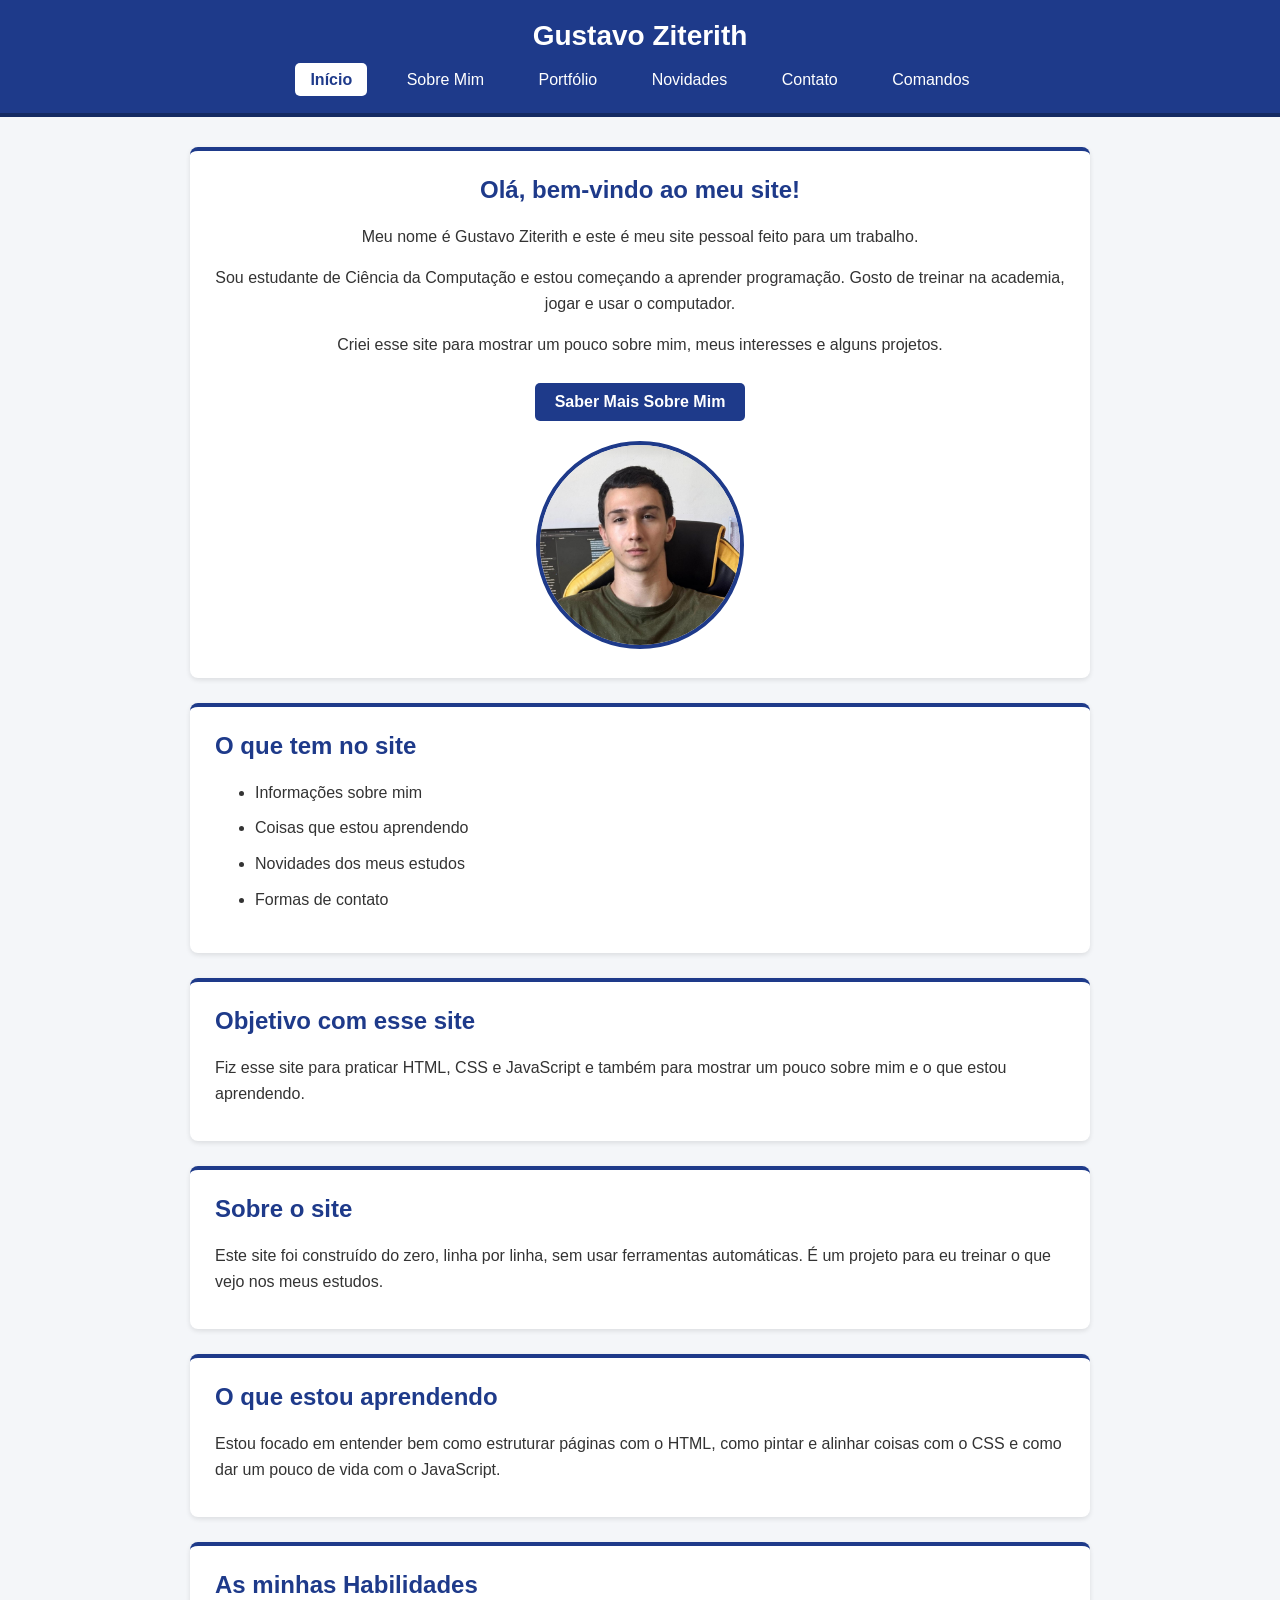
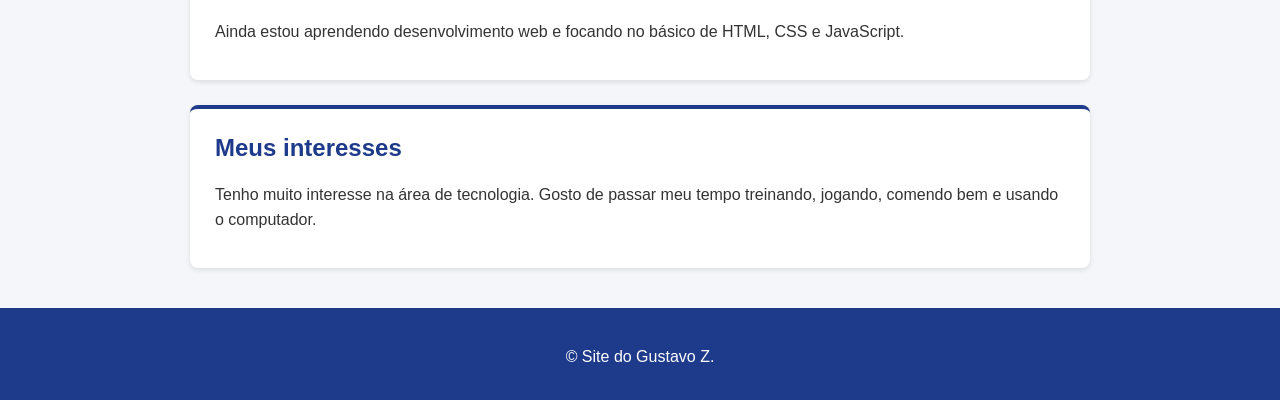
<file: index.html>
<!DOCTYPE html>
<html lang="pt-BR">

<head>
    <meta charset="UTF-8">
    <meta name="viewport" content="width=device-width, initial-scale=1.0">
    <title>Gustavo Ziterith - Início</title>
    <link rel="stylesheet" href="style.css">
</head>

<body>
    <header>
        <div class="logo">Gustavo Ziterith</div>
        <nav>
            <ul>
                <li><a href="index.html" class="active">Início</a></li>
                <li><a href="sobre.html">Sobre Mim</a></li>
                <li><a href="portfolio.html">Portfólio</a></li>
                <li><a href="novidades.html">Novidades</a></li>
                <li><a href="contato.html">Contato</a></li>
                <li><a href="comandos.html">Comandos</a></li>
            </ul>
        </nav>
    </header>

    <main>
        <section class="boas-vindas">
            <h1>Olá, bem-vindo ao meu site!</h1>
            <p>Meu nome é Gustavo Ziterith e este é meu site pessoal feito para um trabalho.</p>
            <p>Sou estudante de Ciência da Computação e estou começando a aprender programação. Gosto de treinar na
                academia, jogar e usar o computador.</p>
            <p>Criei esse site para mostrar um pouco sobre mim, meus interesses e alguns projetos.</p>
            <a href="sobre.html" class="botao">Saber Mais Sobre Mim</a>
            <div>
                <img src="GUGU.jpg" class="foto-perfil">
            </div>
        </section>

        <section class="resumo">
            <h2>O que tem no site</h2>
            <ul>
                <li>Informações sobre mim</li>
                <li>Coisas que estou aprendendo</li>
                <li>Novidades dos meus estudos</li>
                <li>Formas de contato</li>
            </ul>
        </section>

        <section class="resumo">
            <h2>Objetivo com esse site</h2>
            <p>Fiz esse site para praticar HTML, CSS e JavaScript e também para mostrar um pouco sobre mim e o que estou
                aprendendo.</p>
        </section>

        <section class="resumo">
            <h2>Sobre o site</h2>
            <p>Este site foi construído do zero, linha por linha, sem usar ferramentas automáticas. É um projeto para eu
                treinar o que vejo nos meus estudos.</p>
        </section>

        <section class="resumo">
            <h2>O que estou aprendendo</h2>
            <p>Estou focado em entender bem como estruturar páginas com o HTML, como pintar e alinhar coisas com o CSS e
                como dar um pouco de vida com o JavaScript.</p>
        </section>

        <section class="resumo">
            <h2>As minhas Habilidades</h2>
            <p>
                Ainda estou aprendendo desenvolvimento web e focando no básico de HTML, CSS e JavaScript.
            </p>
        </section>

        <section class="resumo">
            <h2>Meus interesses</h2>
            <p>
                Tenho muito interesse na área de tecnologia. Gosto de passar meu tempo treinando, jogando, comendo bem e
                usando o computador.
            </p>
        </section>
    </main>

    <footer>
        <p>&copy; Site do Gustavo Z.</p>
    </footer>
</body>

</html>
</file>
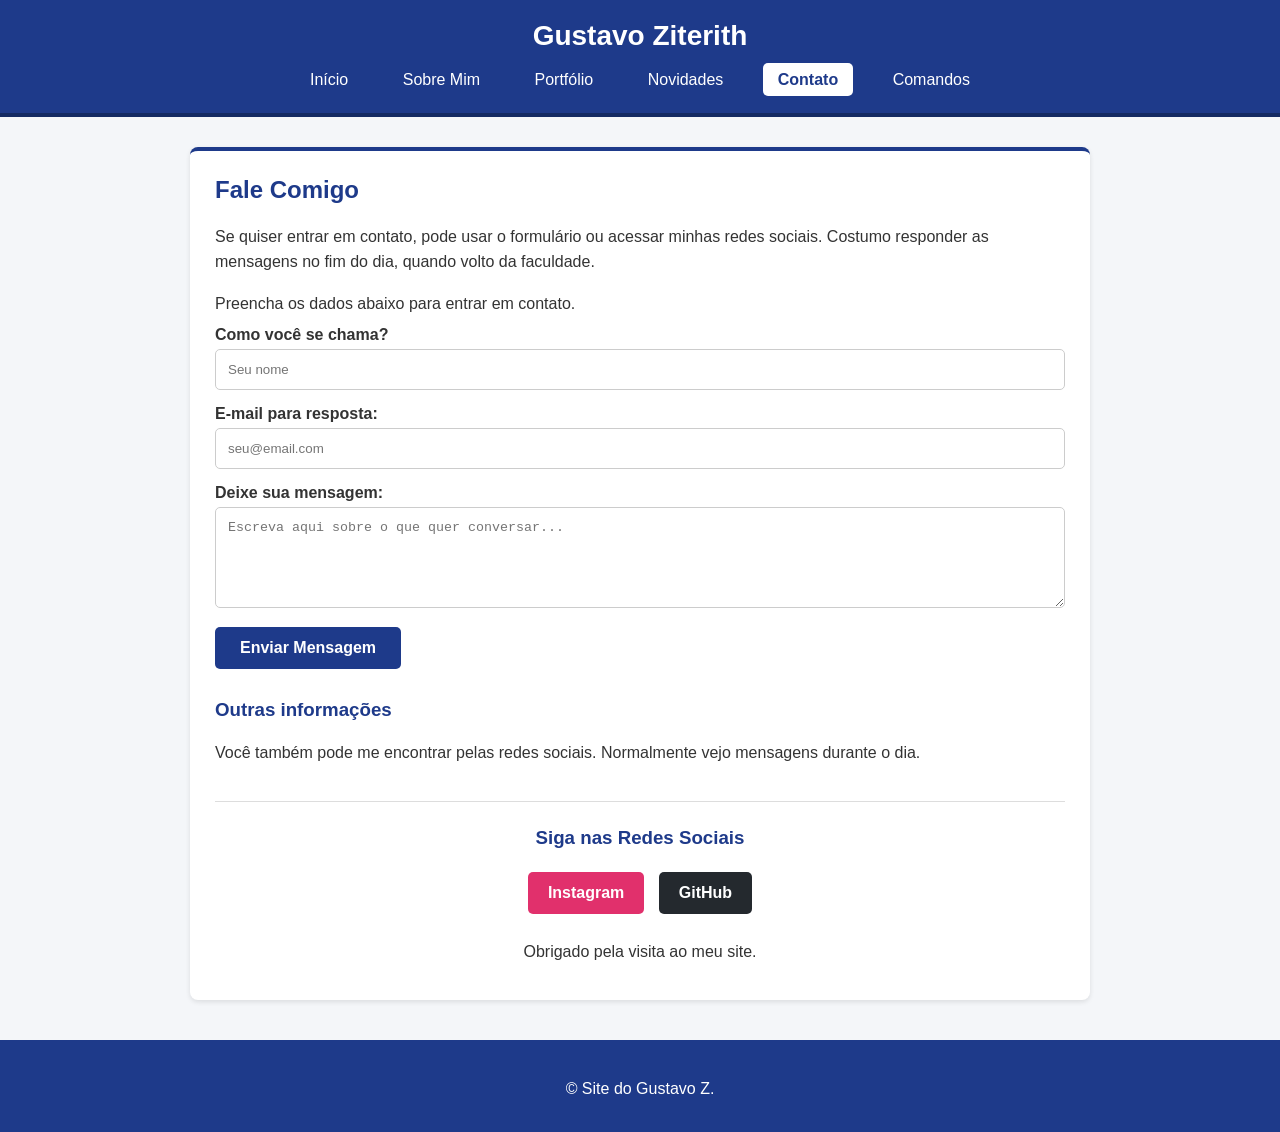
<file: contato.html>
<!DOCTYPE html>
<html lang="pt-BR">

<head>
    <meta charset="UTF-8">
    <meta name="viewport" content="width=device-width, initial-scale=1.0">
    <title>Gustavo Ziterith - Contato</title>
    <link rel="stylesheet" href="style.css">
</head>

<body>
    <header>
        <div class="logo">Gustavo Ziterith</div>
        <nav>
            <ul>
                <li><a href="index.html">Início</a></li>
                <li><a href="sobre.html">Sobre Mim</a></li>
                <li><a href="portfolio.html">Portfólio</a></li>
                <li><a href="novidades.html">Novidades</a></li>
                <li><a href="contato.html" class="active">Contato</a></li>
                <li><a href="comandos.html">Comandos</a></li>
            </ul>
        </nav>
    </header>

    <main>
        <section class="contato">
            <h2>Fale Comigo</h2>
            <p>Se quiser entrar em contato, pode usar o formulário ou acessar minhas redes sociais. Costumo responder as mensagens no fim do dia, quando volto da faculdade.</p>
            <p>Preencha os dados abaixo para entrar em contato.</p>

            <form onsubmit="enviarMensagem(event)">
                <div class="campo">
                    <label for="nome">Como você se chama?</label>
                    <input type="text" id="nome" name="nome" placeholder="Seu nome" required>
                </div>

                <div class="campo">
                    <label for="email">E-mail para resposta:</label>
                    <input type="email" id="email" name="email" placeholder="seu@email.com" required>
                </div>

                <div class="campo">
                    <label for="mensagem">Deixe sua mensagem:</label>
                    <textarea id="mensagem" name="mensagem" rows="5"
                        placeholder="Escreva aqui sobre o que quer conversar..." required></textarea>
                </div>

                <button type="submit" class="btn-enviar">Enviar Mensagem</button>
            </form>

            <div style="margin-top: 30px;">
                <h3>Outras informações</h3>
                <p>Você também pode me encontrar pelas redes sociais. Normalmente vejo mensagens durante o dia.</p>
            </div>

            <div class="redes-sociais">
                <h3>Siga nas Redes Sociais</h3>
                <a href="https://www.instagram.com/gustap2z/" target="_blank" class="instagram-link">Instagram</a>
                <a href="https://github.com/gustappz" target="_blank" class="github-link">GitHub</a>
            </div>
            
            <p style="text-align: center; margin-top: 20px;">Obrigado pela visita ao meu site.</p>
        </section>
    </main>

    <footer>
        <p>&copy; Site do Gustavo Z.</p>
    </footer>

    <script src="script.js"></script>
</body>

</html>
</file>
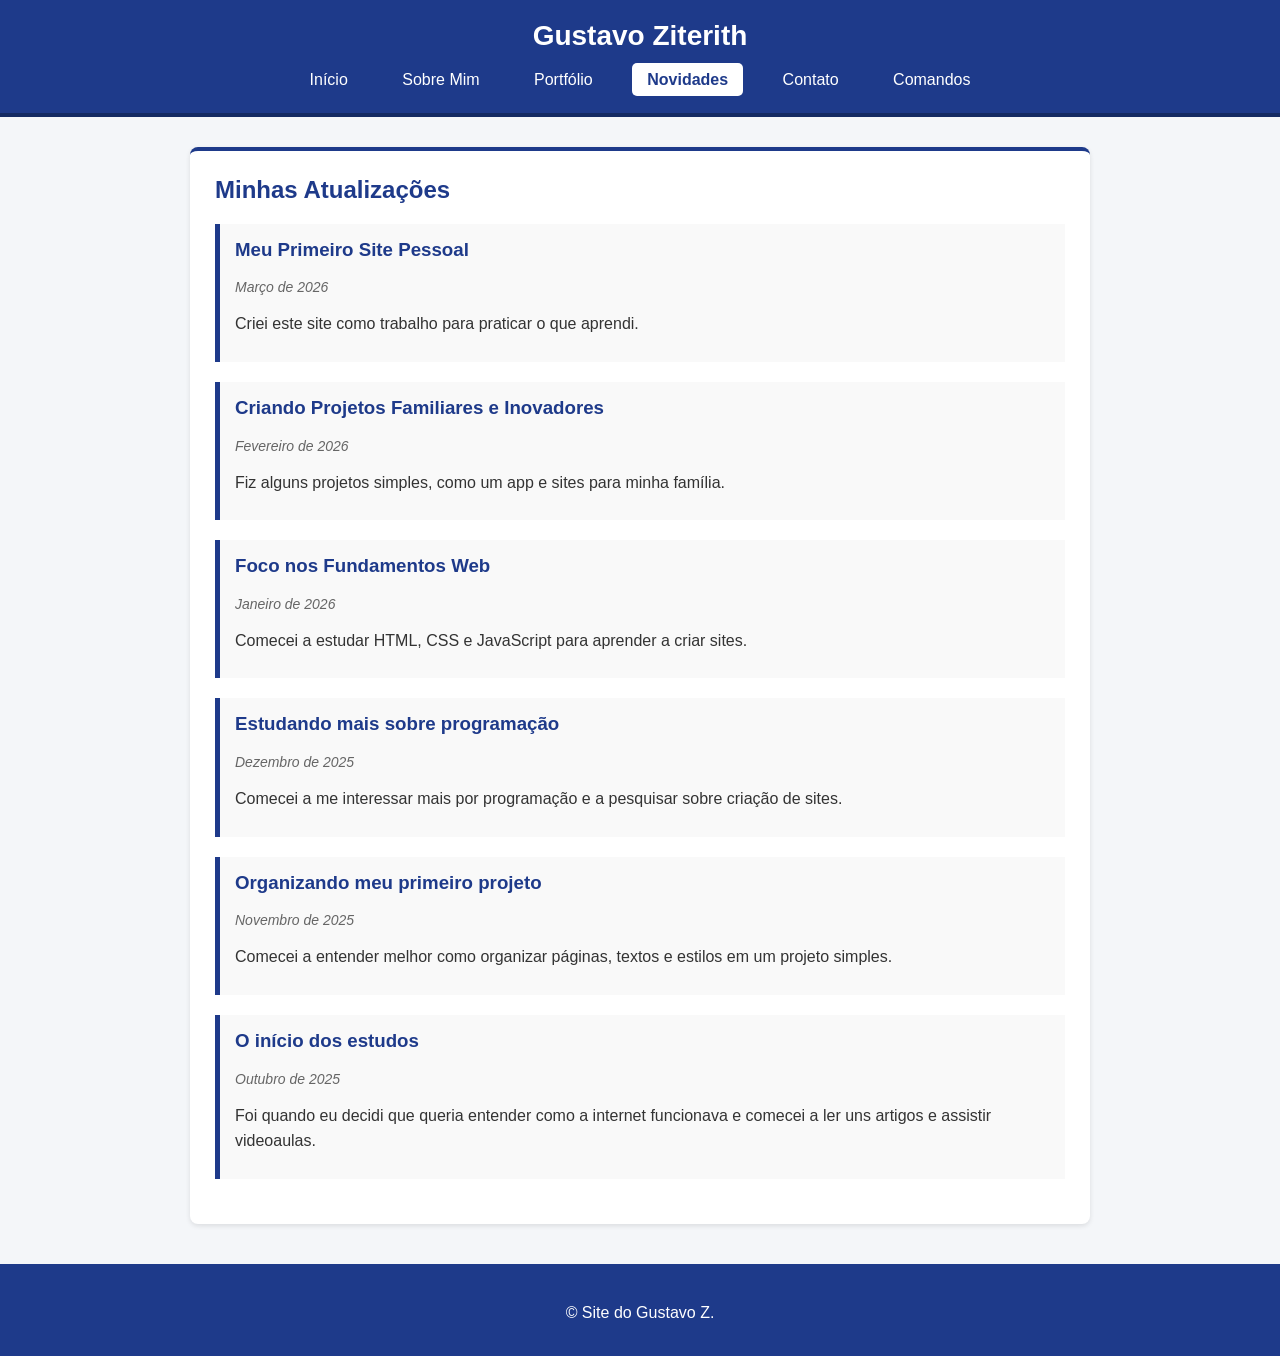
<file: novidades.html>
<!DOCTYPE html>
<html lang="pt-BR">

<head>
    <meta charset="UTF-8">
    <meta name="viewport" content="width=device-width, initial-scale=1.0">
    <title>Gustavo Ziterith - Novidades</title>
    <link rel="stylesheet" href="style.css">
</head>

<body>
    <header>
        <div class="logo">Gustavo Ziterith</div>
        <nav>
            <ul>
                <li><a href="index.html">Início</a></li>
                <li><a href="sobre.html">Sobre Mim</a></li>
                <li><a href="portfolio.html">Portfólio</a></li>
                <li><a href="novidades.html" class="active">Novidades</a></li>
                <li><a href="contato.html">Contato</a></li>
                <li><a href="comandos.html">Comandos</a></li>
            </ul>
        </nav>
    </header>

    <main>
        <section class="novidades">
            <h2>Minhas Atualizações</h2>

            <div class="noticia">
                <h3>Meu Primeiro Site Pessoal</h3>
                <span class="data">Março de 2026</span>
                <p>Criei este site como trabalho para praticar o que aprendi.</p>
            </div>

            <div class="noticia">
                <h3>Criando Projetos Familiares e Inovadores</h3>
                <span class="data">Fevereiro de 2026</span>
                <p>Fiz alguns projetos simples, como um app e sites para minha família.</p>
            </div>

            <div class="noticia">
                <h3>Foco nos Fundamentos Web</h3>
                <span class="data">Janeiro de 2026</span>
                <p>Comecei a estudar HTML, CSS e JavaScript para aprender a criar sites.</p>
            </div>

            <div class="noticia">
                <h3>Estudando mais sobre programação</h3>
                <span class="data">Dezembro de 2025</span>
                <p>Comecei a me interessar mais por programação e a pesquisar sobre criação de sites.</p>
            </div>

            <div class="noticia">
                <h3>Organizando meu primeiro projeto</h3>
                <span class="data">Novembro de 2025</span>
                <p>Comecei a entender melhor como organizar páginas, textos e estilos em um projeto simples.</p>
            </div>

            <div class="noticia">
                <h3>O início dos estudos</h3>
                <span class="data">Outubro de 2025</span>
                <p>Foi quando eu decidi que queria entender como a internet funcionava e comecei a ler uns artigos e assistir videoaulas.</p>
            </div>
        </section>
    </main>

    <footer>
        <p>&copy; Site do Gustavo Z.</p>
    </footer>
</body>

</html>
</file>
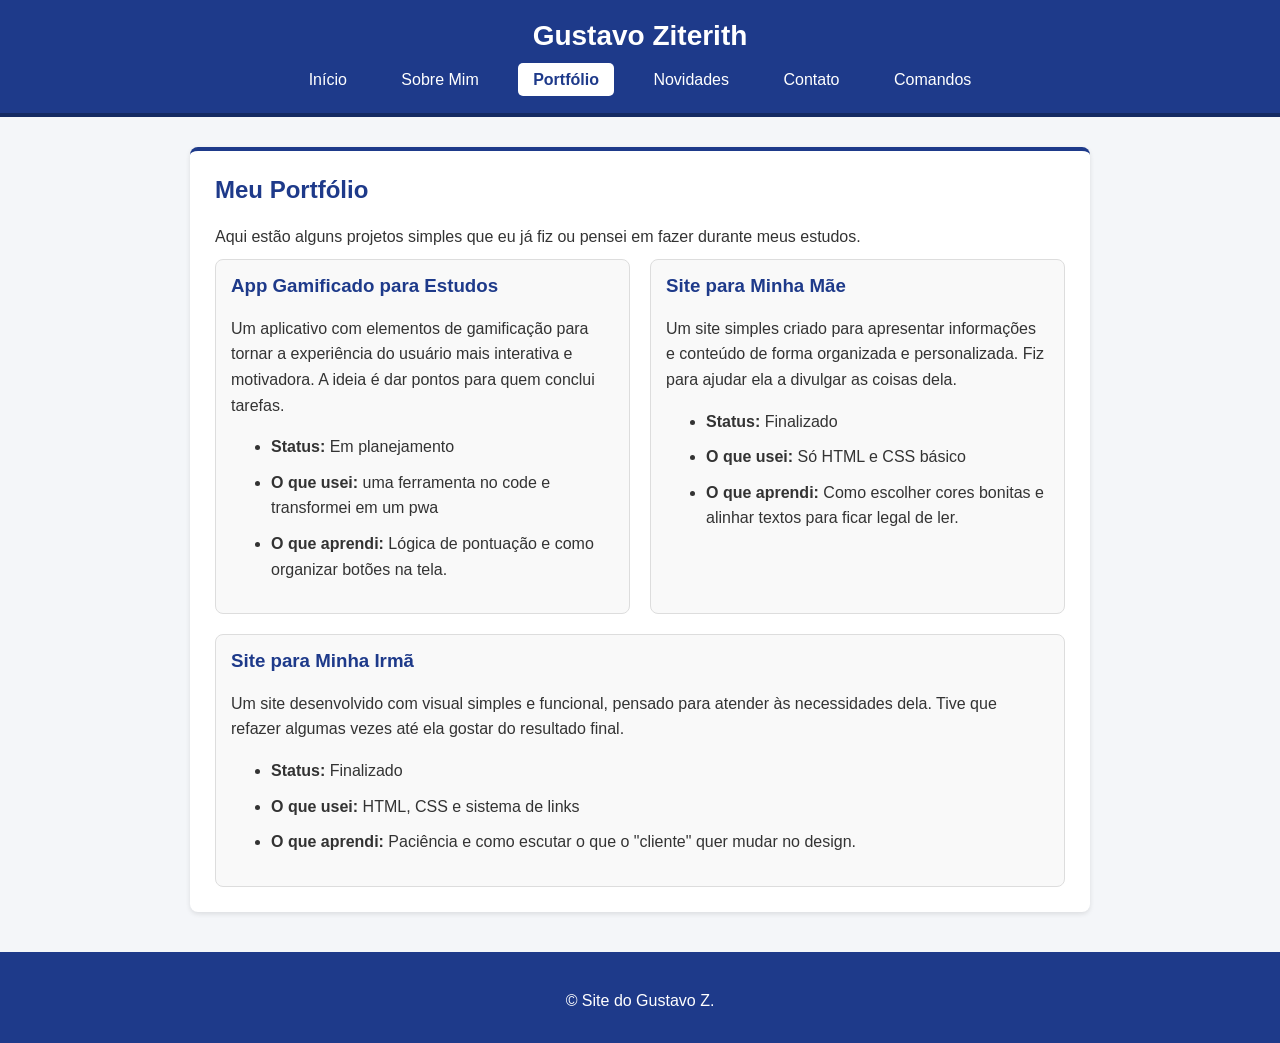
<file: portfolio.html>
<!DOCTYPE html>
<html lang="pt-BR">

<head>
    <meta charset="UTF-8">
    <meta name="viewport" content="width=device-width, initial-scale=1.0">
    <title>Gustavo Ziterith - Portfólio</title>
    <link rel="stylesheet" href="style.css">
</head>

<body>
    <header>
        <div class="logo">Gustavo Ziterith</div>
        <nav>
            <ul>
                <li><a href="index.html">Início</a></li>
                <li><a href="sobre.html">Sobre Mim</a></li>
                <li><a href="portfolio.html" class="active">Portfólio</a></li>
                <li><a href="novidades.html">Novidades</a></li>
                <li><a href="contato.html">Contato</a></li>
                <li><a href="comandos.html">Comandos</a></li>
            </ul>
        </nav>
    </header>

    <main>
        <section class="portfolio">
            <h2>Meu Portfólio</h2>
            <p>Aqui estão alguns projetos simples que eu já fiz ou pensei em fazer durante meus estudos.</p>

            <div class="projetos-grid">
                <div class="projeto-card">
                    <h3>App Gamificado para Estudos</h3>
                    <p>Um aplicativo com elementos de gamificação para tornar a experiência do usuário mais interativa e
                        motivadora. A ideia é dar pontos para quem conclui tarefas.</p>
                    <ul>
                        <li><strong>Status:</strong> Em planejamento</li>
                        <li><strong>O que usei:</strong> uma ferramenta no code e transformei em um pwa</li>
                        <li><strong>O que aprendi:</strong> Lógica de pontuação e como organizar botões na tela.</li>
                    </ul>
                </div>

                <div class="projeto-card">
                    <h3>Site para Minha Mãe</h3>
                    <p>Um site simples criado para apresentar informações e conteúdo de forma organizada e
                        personalizada. Fiz para ajudar ela a divulgar as coisas dela.</p>
                    <ul>
                        <li><strong>Status:</strong> Finalizado</li>
                        <li><strong>O que usei:</strong> Só HTML e CSS básico</li>
                        <li><strong>O que aprendi:</strong> Como escolher cores bonitas e alinhar textos para ficar
                            legal de ler.</li>
                    </ul>
                </div>

                <div class="projeto-card">
                    <h3>Site para Minha Irmã</h3>
                    <p>Um site desenvolvido com visual simples e funcional, pensado para atender às necessidades dela.
                        Tive que refazer algumas vezes até ela gostar do resultado final.</p>
                    <ul>
                        <li><strong>Status:</strong> Finalizado</li>
                        <li><strong>O que usei:</strong> HTML, CSS e sistema de links</li>
                        <li><strong>O que aprendi:</strong> Paciência e como escutar o que o "cliente" quer mudar no
                            design.</li>
                    </ul>
                </div>
            </div>
        </section>
    </main>

    <footer>
        <p>&copy; Site do Gustavo Z.</p>
    </footer>
</body>

</html>
</file>
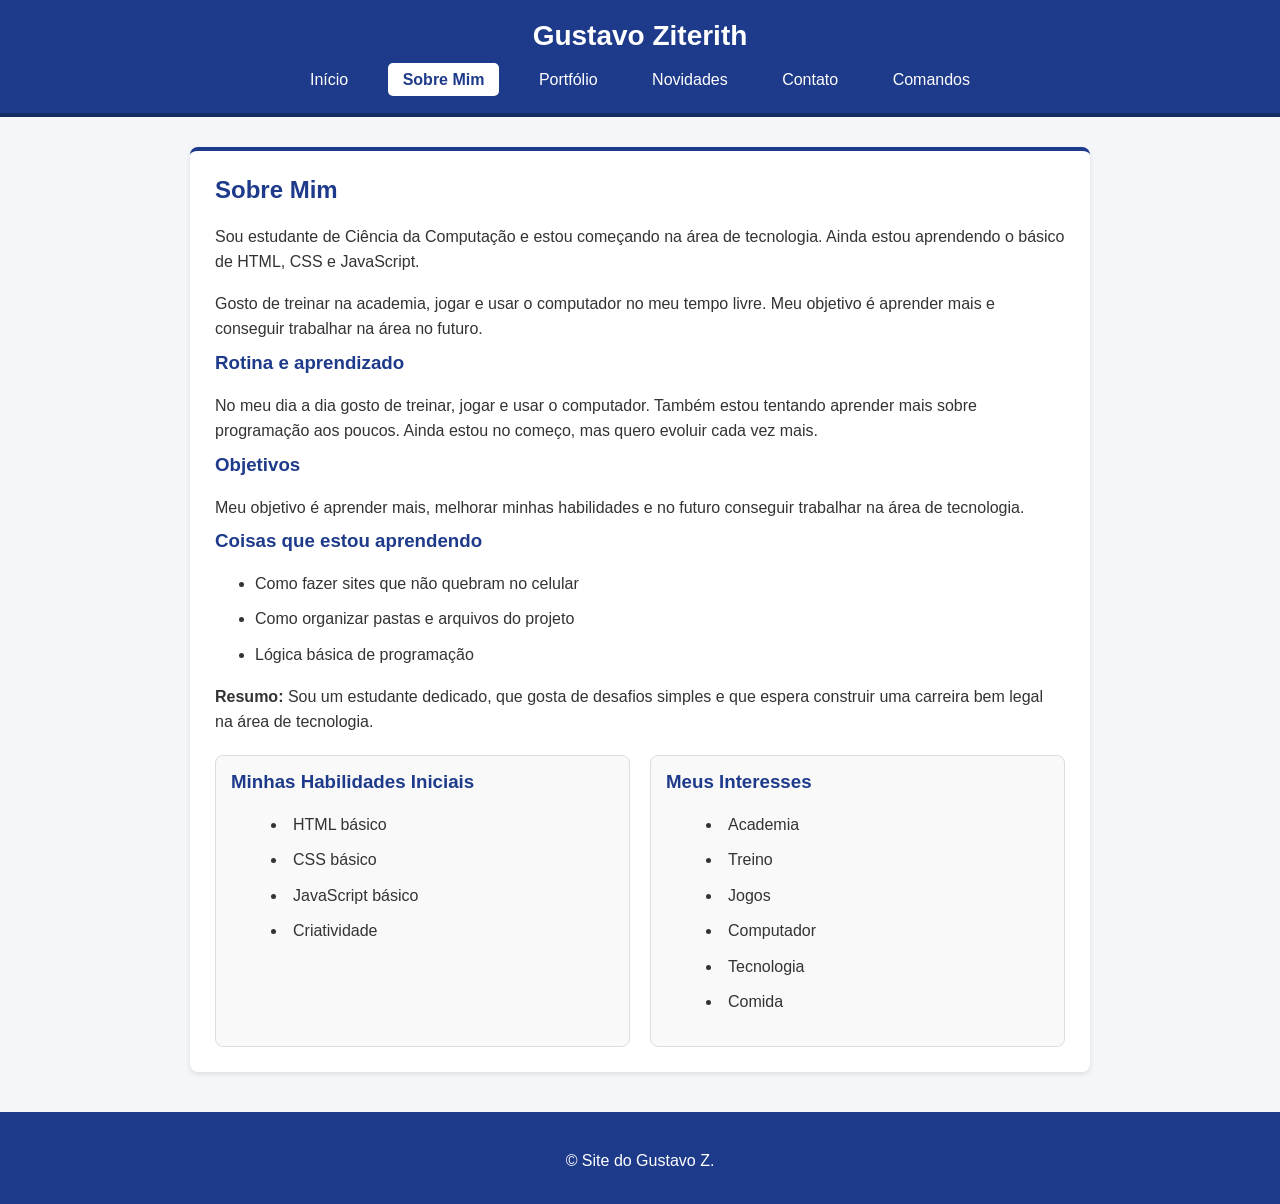
<file: sobre.html>
<!DOCTYPE html>
<html lang="pt-BR">

<head>
    <meta charset="UTF-8">
    <meta name="viewport" content="width=device-width, initial-scale=1.0">
    <title>Gustavo Ziterith - Sobre Mim</title>
    <link rel="stylesheet" href="style.css">
</head>

<body>
    <header>
        <div class="logo">Gustavo Ziterith</div>
        <nav>
            <ul>
                <li><a href="index.html">Início</a></li>
                <li><a href="sobre.html" class="active">Sobre Mim</a></li>
                <li><a href="portfolio.html">Portfólio</a></li>
                <li><a href="novidades.html">Novidades</a></li>
                <li><a href="contato.html">Contato</a></li>
                <li><a href="comandos.html">Comandos</a></li>
            </ul>
        </nav>
    </header>

    <main>
        <section class="sobre">
            <h2>Sobre Mim</h2>
            <p>Sou estudante de Ciência da Computação e estou começando na área de tecnologia. Ainda estou aprendendo o
                básico de HTML, CSS e JavaScript.</p>
            <p>Gosto de treinar na academia, jogar e usar o computador no meu tempo livre. Meu objetivo é aprender mais
                e conseguir trabalhar na área no futuro.</p>

            <h3>Rotina e aprendizado</h3>
            <p>No meu dia a dia gosto de treinar, jogar e usar o computador. Também estou tentando aprender mais sobre programação aos poucos. Ainda estou no começo, mas quero evoluir cada vez mais.</p>

            <h3>Objetivos</h3>
            <p>Meu objetivo é aprender mais, melhorar minhas habilidades e no futuro conseguir trabalhar na área de tecnologia.</p>

            <h3>Coisas que estou aprendendo</h3>
            <ul>
                <li>Como fazer sites que não quebram no celular</li>
                <li>Como organizar pastas e arquivos do projeto</li>
                <li>Lógica básica de programação</li>
            </ul>

            <p><strong>Resumo:</strong> Sou um estudante dedicado, que gosta de desafios simples e que espera construir uma carreira bem legal na área de tecnologia.</p>

            <div class="habilidades-interesses">
                <div class="habilidades">
                    <h3>Minhas Habilidades Iniciais</h3>
                    <ul>
                        <li>HTML básico</li>
                        <li>CSS básico</li>
                        <li>JavaScript básico</li>
                        <li>Criatividade</li>
                    </ul>
                </div>

                <div class="interesses">
                    <h3>Meus Interesses</h3>
                    <ul>
                        <li>Academia</li>
                        <li>Treino</li>
                        <li>Jogos</li>
                        <li>Computador</li>
                        <li>Tecnologia</li>
                        <li>Comida</li>
                    </ul>
                </div>
            </div>
        </section>
    </main>

    <footer>
        <p>&copy; Site do Gustavo Z.</p>
    </footer>
</body>

</html>
</file>
<file: style.css>
body {
    margin: 0;
    padding: 0;
    font-family: Arial, sans-serif;
    background-color: #f4f6f9;
    /* fundo */
    color: #333333;
}

/* header */
header {
    background-color: #1e3a8a;
    color: #ffffff;
    padding: 20px;
    text-align: center;
    border-bottom: 4px solid #142a63;
}

.logo {
    font-size: 28px;
    font-weight: bold;
    margin-bottom: 15px;
}

/* menu */
nav ul {
    list-style-type: none;
    margin: 0;
    padding: 0;
}

nav ul li {
    display: inline-block;
    margin: 0 10px;
}

nav ul li a {
    color: #ffffff;
    text-decoration: none;
    padding: 8px 15px;
    border-radius: 5px;
}

nav ul li a:hover,
nav ul li a.active {
    background-color: #ffffff;
    color: #1e3a8a;
    font-weight: bold;
}

/* principal */
main {
    max-width: 900px;
    margin: 30px auto;
    padding: 0 20px;
    min-height: 65vh;
}

section {
    background-color: #ffffff;
    padding: 25px;
    margin-bottom: 25px;
    border-radius: 8px;
    box-shadow: 0 2px 5px rgba(0, 0, 0, 0.1);
    border-top: 4px solid #1e3a8a;
}

h1,
h2,
h3 {
    color: #1e3a8a;
    margin-top: 0;
}

p,
li {
    line-height: 1.6;
    margin-bottom: 10px;
}

/* inicio */
.boas-vindas {
    text-align: center;
}

.foto-perfil {
    width: 200px;
    height: 200px;
    object-fit: cover;
    border-radius: 50%;
    margin-top: 20px;
    border: 4px solid #1e3a8a;
}

/* botão */
.botao {
    display: inline-block;
    background-color: #1e3a8a;
    color: #ffffff;
    padding: 10px 20px;
    text-decoration: none;
    border-radius: 5px;
    margin-top: 15px;
    font-weight: bold;
}

.botao:hover {
    background-color: #142a63;
}

/* sobre mim */
.habilidades-interesses {
    display: flex;
    flex-wrap: wrap;
    gap: 20px;
    margin-top: 20px;
}

.habilidades,
.interesses {
    flex: 1;
    background-color: #f9f9f9;
    padding: 15px;
    border-radius: 8px;
    border: 1px solid #ddd;
}

.habilidades ul,
.interesses ul {
    list-style-position: inside;
}

/* portfolio */
.projetos-grid {
    display: flex;
    flex-wrap: wrap;
    gap: 20px;
}

.projeto-card {
    background-color: #f9f9f9;
    padding: 15px;
    border-radius: 8px;
    border: 1px solid #ddd;
    flex: 1;
    min-width: 250px;
}

.imagem-placeholder,
.imagem-projeto {
    height: 140px;
    width: 100%;
    object-fit: cover;
    background-color: #e2e8f0;
    display: flex;
    align-items: center;
    justify-content: center;
    border-radius: 5px;
    margin-bottom: 15px;
    font-weight: bold;
    color: #64748b;
}

/* novidades */
.noticia {
    background-color: #f9f9f9;
    padding: 15px;
    border-left: 5px solid #1e3a8a;
    margin-bottom: 20px;
}

.noticia:hover {
    background-color: #f1f5f9;
    /* Deixa o fundo levemente mais azul na hora que o mouse encostar */
}

.data {
    color: #666666;
    font-size: 14px;
    font-style: italic;
    display: block;
    margin-bottom: 10px;
}

/* contato */
.campo {
    margin-bottom: 15px;
}

.campo label {
    display: block;
    font-weight: bold;
    margin-bottom: 5px;
}

.campo input[type="text"],
.campo input[type="email"],
.campo textarea {
    width: 100%;
    padding: 12px;
    border: 1px solid #cccccc;
    border-radius: 5px;
    box-sizing: border-box;
}

.btn-enviar {
    background-color: #1e3a8a;
    color: #fff;
    padding: 12px 25px;
    border: none;
    border-radius: 5px;
    cursor: pointer;
    font-weight: bold;
    font-size: 16px;
}

.btn-enviar:hover {
    background-color: #142a63;
}

/* redes */
.redes-sociais {
    margin-top: 35px;
    padding-top: 25px;
    border-top: 1px solid #dddddd;
    text-align: center;
}

.redes-sociais a {
    display: inline-block;
    padding: 12px 20px;
    background-color: #555555;
    color: #ffffff;
    text-decoration: none;
    border-radius: 5px;
    margin: 5px;
    font-weight: bold;
}

.redes-sociais a.instagram-link {
    background-color: #e1306c;
}

.redes-sociais a.github-link {
    background-color: #24292e;
}

.redes-sociais a:hover {
    opacity: 0.85;
}

/* comandos */
#comandos {
    background-color: #f0f4f8;
    border-top: 4px solid #f59e0b;
}

.comandos-container {
    margin-top: 20px;
}

.exemplo-bloco {
    background-color: #ffffff;
    padding: 20px;
    margin-bottom: 20px;
    border-left: 4px solid #f59e0b;
    border-radius: 0 5px 5px 0;
    box-shadow: 0 1px 3px rgba(0, 0, 0, 0.1);
}

.exemplo-bloco h3 {
    color: #333333;
    border-bottom: 1px solid #dddddd;
    padding-bottom: 5px;
}

.exemplo-bloco a {
    color: #1e3a8a;
    font-weight: bold;
}

.exemplo-bloco a:hover {
    text-decoration: none;
}

.foto-aula {
    width: 200px;
    height: 150px;
    object-fit: cover;
    border-radius: 5px;
    border: 1px solid #ccc;
}

/* tabelas */
.tabela-aula {
    width: 100%;
    border-collapse: collapse;
}

.tabela-aula th,
.tabela-aula td {
    border: 1px solid #cccccc;
    padding: 10px;
    text-align: left;
}

.tabela-aula th {
    background-color: #1e3a8a;
    color: #ffffff;
}

/* form aula */
.formulario-aula fieldset {
    border: 1px solid #bbbbbb;
    padding: 15px 20px;
    background-color: #fcfcfc;
    border-radius: 5px;
}

.formulario-aula legend {
    font-weight: bold;
    color: #1e3a8a;
}

.campo-aula {
    margin-bottom: 15px;
}

.campo-aula label {
    display: inline-block;
    margin-bottom: 5px;
}

.campo-aula input[type="text"],
.campo-aula textarea {
    width: 100%;
    padding: 8px;
    border-radius: 4px;
    border: 1px solid #aaa;
}

.radio-grupo label {
    margin-right: 15px;
}

.btn-enviar-aula {
    padding: 10px 15px;
    background-color: #e2e8f0;
    color: #000;
    border: 1px solid #94a3b8;
    border-radius: 4px;
}

.btn-enviar-aula:hover {
    background-color: #cbd5e1;
    cursor: pointer;
}

/* hover css */
.caixa-teste-css {
    background-color: #fffbdf;
    padding: 20px;
    border: 3px dashed #f59e0b;
    text-align: center;
    font-weight: bold;
    color: #b45309;
}

.caixa-teste-css:hover {
    background-color: #fef3c7;
    border: 3px solid #b45309;
    cursor: crosshair;
}

/* rodapé */
footer {
    background-color: #1e3a8a;
    color: #ffffff;
    text-align: center;
    padding: 20px;
    margin-top: 40px;
}
</file>
